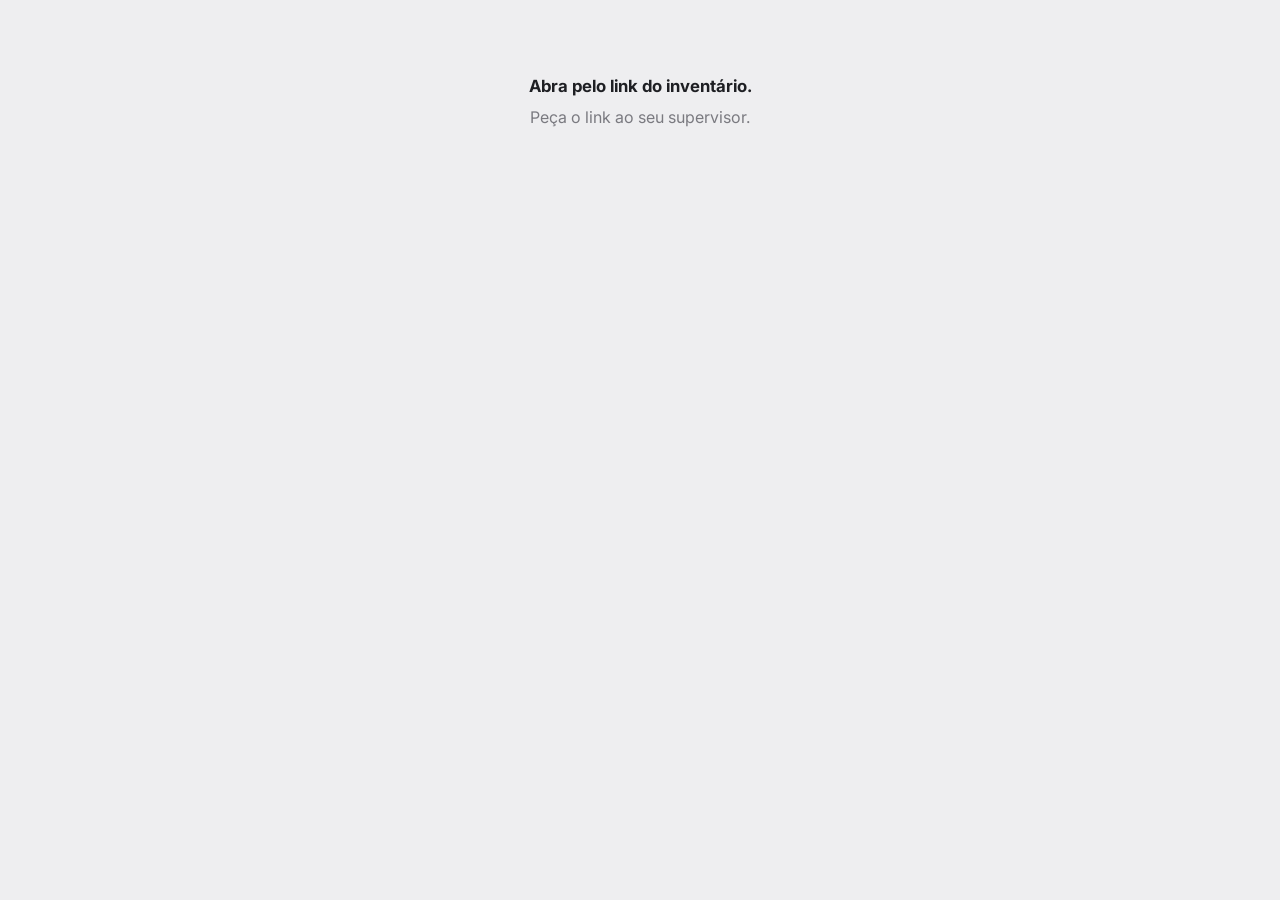
<file: index.html>
<!doctype html>
<html lang="pt-BR">
<head>
<meta charset="utf-8">
<meta name="viewport" content="width=device-width, initial-scale=1, viewport-fit=cover">
<meta name="theme-color" content="#141b29">
<title>Inventário GMLC 360°</title>
<link rel="preconnect" href="https://fonts.googleapis.com">
<link href="https://fonts.googleapis.com/css2?family=Inter:wght@400;500;600;700&family=JetBrains+Mono:wght@500;700&display=swap" rel="stylesheet">
<link rel="stylesheet" href="estilo.css">
</head>
<body>
<header class="topo" id="topo" hidden>
  <div class="topo-l1"><div><div class="rotulo">Oficina · CSN</div><h1 id="lote-nome">…</h1></div>
    </div>
</header>
<main id="corpo"><div class="vazio">Carregando…</div></main>
<div class="rodape" id="rodape" hidden><div>
  <button type="button" class="btn btn-ns" id="btn-ns">Não sei o código</button>
  <button type="button" class="btn btn-pri" id="btn-salvar">Salvar e próximo</button>
</div></div>

<div class="modal hidden" id="modal-nome"><div class="caixa">
  <h2>Antes de começar</h2>
  <p>Estamos identificando o material que veio da gerência para a oficina. Você vai ver <b>uma foto por vez</b>. Se o material for da sua área, preencha:</p>
  <ul style="margin:0;padding-left:20px;color:var(--texto-2);font-size:.9rem;line-height:1.6"><li>o <b>nome</b> do material</li><li>o <b>código SAP</b></li><li><b>onde usa</b> (equipamento ou máquina)</li><li>a <b>quantidade</b>, se souber</li></ul>
  <p>Depois toque em <b>Salvar e próximo</b>. Se não for da sua área ou não souber o código, toque em <b>Não sei o código</b> ou passe para o lado com o dedo.</p>
  <label>Seu nome<input id="nome-pessoa" autocomplete="name" placeholder="Ex.: João Silva" maxlength="50"></label>
  <label>Sua matrícula<input id="matricula-pessoa" autocomplete="off" autocapitalize="characters" placeholder="Ex.: CSP1234" maxlength="20"></label>
  <button type="button" class="btn btn-pri" id="nome-ok">Começar</button>
</div></div>
<div class="zoom-tela hidden" id="zoom"><img alt="Foto ampliada"><button type="button" aria-label="Fechar">✕</button></div>
<div class="aviso hidden" id="aviso" role="status"></div>

<script src="supa.js"></script>
<script>
(() => {
  let token = new URLSearchParams(location.search).get('t') || '';
  const $ = id => document.getElementById(id);
  const esc = s => String(s ?? '').replace(/[&<>"']/g, c => ({ '&': '&amp;', '<': '&lt;', '>': '&gt;', '"': '&quot;', "'": '&#39;' }[c]));
  const n3 = n => String(n).padStart(3, '0');
  const ler = k => { try { return localStorage.getItem(k) || ''; } catch { return ''; } };
  const gravar = (k, v) => { try { localStorage.setItem(k, v); } catch { /* sem armazenamento: pede o nome de novo */ } };
  let LOTE = null, ITENS = [], RESUMO = null, UNIDADES = [], ATUAL = 0, MODO = 'item', UNID = '', SALVANDO = false;

  const fotoUrl = i => SB.fotoUrl(i.foto_path, i.foto_rev);
  const NOME_UNID = { CDA: 'CDA (cada)', L: 'Litro', KG: 'Kg', M: 'Metro', 'pç': 'Peça', m: 'Metro', cx: 'Caixa', kg: 'Kg', rolo: 'Rolo', par: 'Par', jogo: 'Jogo', l: 'Litro' }; // SAP: CDA, L, KG, M
  const situacao = i => ((i.codigo_sap || '').trim() ? 'ok' : i.nao_sei ? 'ns' : 'falta');
  
  let timerAviso;
  function avisar(t) { const a = $('aviso'); a.textContent = t; a.classList.remove('hidden'); clearTimeout(timerAviso); timerAviso = setTimeout(() => a.classList.add('hidden'), 2600); }


  function desenharItem() {
    const i = ITENS[ATUAL];
    if (!i) { $('corpo').innerHTML = '<div class="vazio"><b>Nenhum material aqui ainda.</b>As fotos aparecem quando a oficina cadastrar.</div>'; $('rodape').hidden = true; return; }
    UNID = i.unidade || '';
    const sit = situacao(i);
    const st = sit === 'ok' ? `<div class="status ok">✓ Preenchido por ${esc(i.preenchido_por)}${i.preenchido_em ? ` em ${esc(i.preenchido_em.slice(8, 10))}/${esc(i.preenchido_em.slice(5, 7))}` : ''}. Pode corrigir se precisar.</div>`
      : sit === 'ns' ? `<div class="status ns">${esc(i.preenchido_por)} não soube o código. Se você souber, preencha.</div>` : '';
    const outra = i.n_respostas > 0 ? `<div class="status">Já tem ${i.n_respostas} resposta${i.n_respostas === 1 ? '' : 's'}. Se a sua for diferente, salve do mesmo jeito: todas ficam guardadas para a oficina conferir.</div>` : '';
    $('corpo').innerHTML = `
      <div class="nav"><div class="num">${n3(i.numero)}<small>${ATUAL + 1} de ${ITENS.length}</small></div>
        <div class="setas"><button type="button" class="seta" id="ant" aria-label="Anterior"${ATUAL === 0 ? ' disabled' : ''}>‹</button><button type="button" class="seta" id="prox" aria-label="Próximo"${ATUAL >= ITENS.length - 1 ? ' disabled' : ''}>›</button></div></div>
      <div class="foto"><img src="${fotoUrl(i)}" alt="Foto do material ${n3(i.numero)}" id="foto-img"><button type="button" class="zoom" id="btn-zoom">Ampliar</button></div>
      <div class="girar"><button type="button" id="g180">↕ Virar de cabeça para cima</button><button type="button" id="g90">↻ Girar de lado</button></div>
      ${st}${outra}
      <form id="form" autocomplete="off">
        <label>Nome do material<input id="f-nome" value="${esc(i.nome)}" placeholder="Ex.: Mangueira hidráulica 1/2&quot;" maxlength="200"></label>
        <label>Código SAP<input id="f-codigo" value="${esc(i.codigo_sap)}" inputmode="numeric" placeholder="Ex.: 10023456" maxlength="30"></label>
        <label>Onde usa <small>equipamento, máquina ou sistema</small><input id="f-onde" value="${esc(i.onde_usa)}" placeholder="Ex.: Molde MCC 4, hidráulica do segmento" maxlength="300"></label>
        <div class="qtd"><label>Quantidade<input id="f-qtd" type="number" inputmode="decimal" min="0" step="any" value="${i.quantidade ?? ''}" placeholder="0"></label>
          <label>Unidade<div class="unid" id="f-unid">${UNIDADES.map(u => `<button type="button" data-u="${esc(u)}" class="${UNID === u ? 'on' : ''}">${esc(NOME_UNID[u] || u)}</button>`).join('')}</div></label></div>
        <details${i.observacao ? ' open' : ''}><summary>Observação (opcional)</summary><textarea id="f-obs" maxlength="500" placeholder="Ex.: falta a vedação, só serve no lado A">${esc(i.observacao)}</textarea></details>
      </form>`;
    $('rodape').hidden = false;
    $('ant').onclick = () => ir(ATUAL - 1);
    $('prox').onclick = () => ir(ATUAL + 1);
    $('g180').onclick = () => girar(180);
    $('g90').onclick = () => girar(90);
    $('btn-zoom').onclick = $('foto-img').onclick = () => { const z = $('zoom'); z.querySelector('img').src = fotoUrl(i); z.classList.remove('hidden'); };
    $('f-unid').onclick = e => { const b = e.target.closest('[data-u]'); if (!b) return; UNID = UNID === b.dataset.u ? '' : b.dataset.u; $('f-unid').querySelectorAll('button').forEach(x => x.classList.toggle('on', x.dataset.u === UNID)); };
    $('form').onsubmit = e => { e.preventDefault(); salvar(false); };
    // Já busca a próxima foto para não esperar.
    const prox = ITENS[ATUAL + 1]; if (prox) new Image().src = fotoUrl(prox);
  }

  // Gira a foto no celular e troca no servidor (a foto fica certa para todo mundo).
  let GIRANDO = false;
  async function girar(graus) {
    if (GIRANDO) return;
    const i = ITENS[ATUAL]; if (!i) return;
    GIRANDO = true; const b1 = $('g90'), b2 = $('g180'); b1.disabled = b2.disabled = true;
    try {
      // cache:'reload' — a cópia do <img> no cache não tem o cabeçalho que o canvas exige.
      const resp = await fetch(fotoUrl(i), { cache: 'reload' }); if (!resp.ok) throw new Error('foto não carregou');
      const img = await createImageBitmap(await resp.blob());
      const c = document.createElement('canvas'), lado = graus === 90;
      c.width = lado ? img.height : img.width; c.height = lado ? img.width : img.height;
      const x = c.getContext('2d'); x.translate(c.width / 2, c.height / 2); x.rotate(graus * Math.PI / 180); x.drawImage(img, -img.width / 2, -img.height / 2);
      const blob = await new Promise(ok => c.toBlob(ok, 'image/jpeg', 0.8));
      const caminho = `giradas/${Date.now().toString(36)}${Math.random().toString(36).slice(2, 8)}.jpg`;
      await SB.enviarFoto(caminho, blob);
      const d = await SB.rpc('inv_trocar_foto', { p_token: token, p_item: i.id, p_path: caminho });
      i.foto_path = d.foto_path;
      i.foto_rev = d.foto_rev; $('foto-img').src = fotoUrl(i);
    } catch (e) { avisar(`Não girou: ${e.message}`); }
    finally { GIRANDO = false; b1.disabled = b2.disabled = false; }
  }

  function ir(idx) { if (idx < 0 || idx >= ITENS.length) return; ATUAL = idx; MODO = 'item'; desenhar(); scrollTo(0, 0); }
  function proximoQueFalta(de) {
    for (let k = 1; k <= ITENS.length; k++) { const j = (de + k) % ITENS.length; if (situacao(ITENS[j]) === 'falta') return j; }
    return -1;
  }


  function desenhar() {
    desenharItem(); // a página pública só mostra a foto e os campos; contadores e lista ficam no painel do ADM
  }

  async function salvar(naoSei) {
    if (SALVANDO) return;
    const i = ITENS[ATUAL]; if (!i) return;
    const nome = $('f-nome').value.trim(), codigo = $('f-codigo').value.trim();
    const qtdTxt = $('f-qtd').value.trim();
    if (!naoSei && !codigo) return avisar('Coloque o código SAP ou toque em "Não sei o código".');
    if (qtdTxt && !(Number(qtdTxt) >= 0)) return avisar('Quantidade inválida.');
    const por = ler('inv_pessoa'); if (!por) return pedirNome();
    SALVANDO = true; $('btn-salvar').disabled = $('btn-ns').disabled = true;
    try {
      const d = await SB.rpc('inv_preencher', { p_token: token, p_item: i.id, p_dados: { nome, codigo_sap: naoSei ? '' : codigo, onde_usa: $('f-onde').value.trim(), quantidade: qtdTxt ? Number(qtdTxt) : null, unidade: UNID, observacao: ($('f-obs')?.value || '').trim(), nao_sei: !!naoSei, por } });
      ITENS[ATUAL] = d.item; RESUMO = d.resumo;
      avisar(naoSei ? `${n3(i.numero)} marcado como "não sei".` : `${n3(i.numero)} salvo.`);
      const j = proximoQueFalta(ATUAL);
      if (j === -1) { avisar('Pronto! Não falta nenhum. Obrigado.'); desenhar(); }
      else ir(j);
    } catch (e) { avisar(`Não salvou: ${e.message}. Confira a internet e tente de novo.`); }
    finally { SALVANDO = false; $('btn-salvar').disabled = $('btn-ns').disabled = false; }
  }

  function pedirNome() {
    $('modal-nome').classList.remove('hidden');
    const [, n = '', m = ''] = ler('inv_pessoa').match(/^(.*) \((.*)\)$/) || []; $('nome-pessoa').value = n; $('matricula-pessoa').value = m;
    setTimeout(() => $('nome-pessoa').focus(), 50);
  }

  async function iniciar() {
    // Sem link não há acesso: o token do link é o que protege o inventário.
    if (!token) {
      $('corpo').innerHTML = '<div class="vazio"><b>Abra pelo link do inventário.</b>Peça o link ao seu supervisor.</div>';
      return;
    }
    try {
      const d = await SB.rpc('inv_publico', { p_token: token });
      LOTE = d.lote; ITENS = d.itens; RESUMO = d.resumo; UNIDADES = d.unidades || [];
    } catch (e) {
      $('corpo').innerHTML = `<div class="vazio"><b>Não abriu.</b>${esc(e.message)}<br>Confira a internet e recarregue a página.</div>`;
      return;
    }
    $('topo').hidden = false;
    $('lote-nome').textContent = LOTE.nome;
    document.title = LOTE.nome;
    const pedido = Number(new URLSearchParams(location.search).get('i')) || 0;
    const jPedido = pedido ? ITENS.findIndex(x => x.id === pedido) : -1;
    const j = proximoQueFalta(-1); ATUAL = jPedido >= 0 ? jPedido : (j === -1 ? 0 : j);
    desenhar();
    if (!ler('inv_pessoa')) pedirNome();
  }

  $('nome-ok').onclick = () => {
    const n = $('nome-pessoa').value.trim(), m = $('matricula-pessoa').value.trim().toUpperCase();
    if (n.length < 3) return avisar('Escreva seu nome.');
    if (m.length < 3) return avisar('Escreva sua matrícula.');
    gravar('inv_pessoa', `${n} (${m})`); $('modal-nome').classList.add('hidden');
  };
  ['nome-pessoa', 'matricula-pessoa'].forEach(id => $(id).addEventListener('keydown', e => { if (e.key === 'Enter') $('nome-ok').click(); }));
  // Passar de lado com o dedo: arrastar para a esquerda = próxima, para a direita = anterior.
  let tx = 0, ty = 0;
  document.addEventListener('touchstart', e => { tx = e.touches[0].clientX; ty = e.touches[0].clientY; }, { passive: true });
  document.addEventListener('touchend', e => {
    if (MODO !== 'item' || e.target.closest('input, textarea, .unid, .zoom-tela')) return;
    const dx = e.changedTouches[0].clientX - tx, dy = e.changedTouches[0].clientY - ty;
    if (Math.abs(dx) > 70 && Math.abs(dx) > Math.abs(dy) * 1.6) ir(ATUAL + (dx < 0 ? 1 : -1));
  }, { passive: true });
  $('btn-salvar').onclick = () => salvar(false);
  $('btn-ns').onclick = () => salvar(true);
  $('zoom').onclick = () => $('zoom').classList.add('hidden');
  iniciar();
})();
</script>
</body>
</html>
</file>
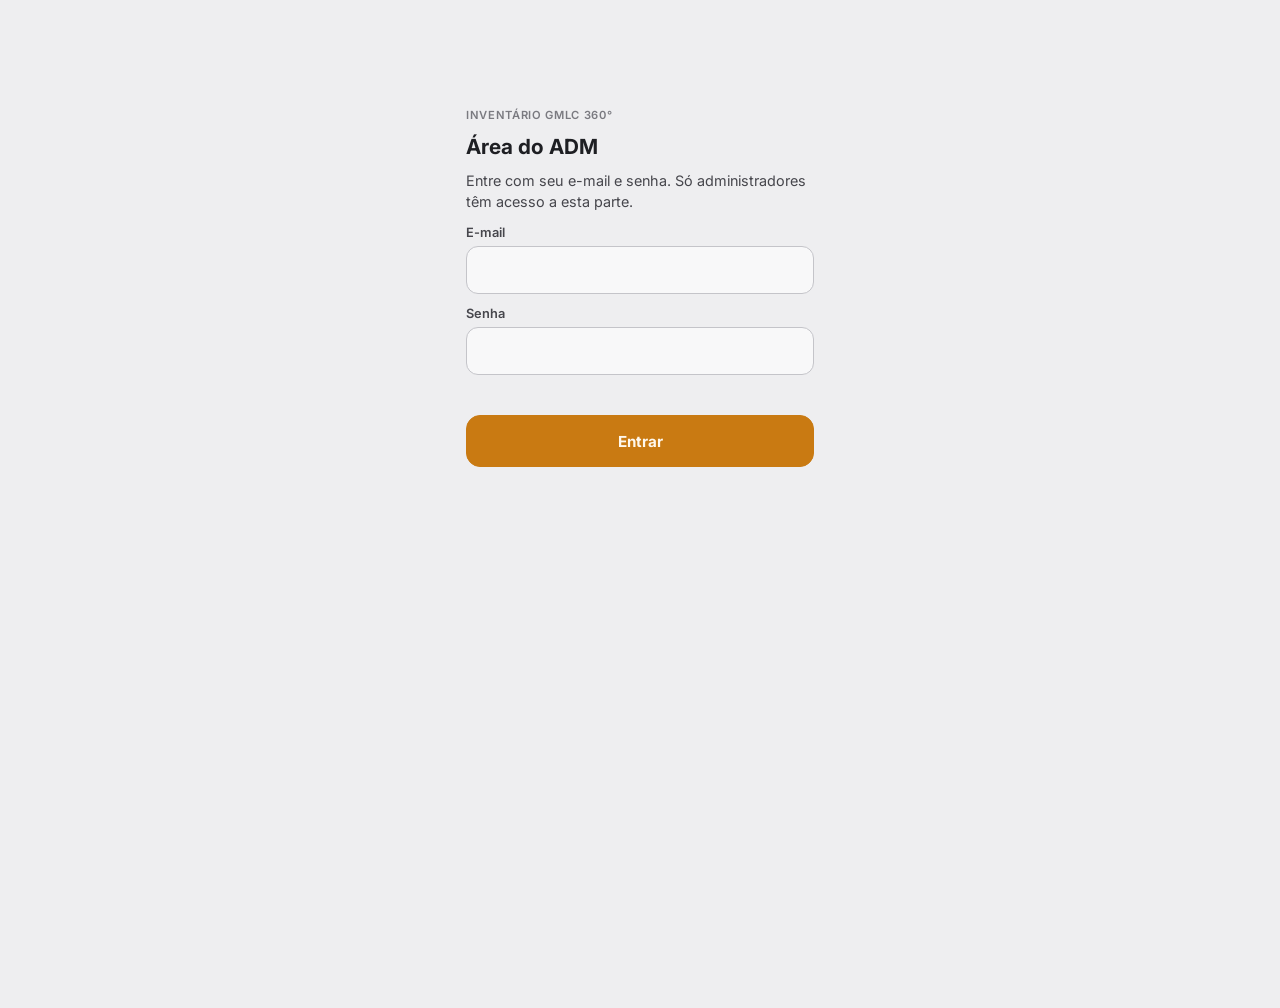
<file: admin.html>
<!doctype html>
<html lang="pt-BR">
<head>
<meta charset="utf-8">
<meta name="viewport" content="width=device-width, initial-scale=1, viewport-fit=cover">
<meta name="robots" content="noindex">
<meta name="theme-color" content="#141b29">
<title>ADM · Inventário GMLC 360°</title>
<link rel="preconnect" href="https://fonts.googleapis.com">
<link href="https://fonts.googleapis.com/css2?family=Inter:wght@400;500;600;700&family=JetBrains+Mono:wght@500;700&display=swap" rel="stylesheet">
<link rel="stylesheet" href="estilo.css">
</head>
<body>
<!-- Parte do ADM: não tem link na página pública. Entra com o e-mail e a senha cadastrados no Supabase; só e-mails liberados passam. -->
<div id="tela-login" class="login" hidden>
  <div class="rotulo">Inventário GMLC 360°</div>
  <h1>Área do ADM</h1>
  <p>Entre com seu e-mail e senha. Só administradores têm acesso a esta parte.</p>
  <label>E-mail<input id="l-mat" type="email" autocomplete="username" autocapitalize="none" maxlength="120"></label>
  <label>Senha<input id="l-senha" type="password" autocomplete="current-password" maxlength="80"></label>
  <div class="erro" id="l-erro" role="alert"></div>
  <button type="button" class="btn btn-pri" id="l-entrar">Entrar</button>
</div>

<div id="tela-adm" hidden>
  <header class="adm-topo"><div><div class="rotulo">Área do ADM</div><h1>Inventário GMLC 360°</h1></div><button type="button" class="sair" id="sair">Sair</button></header>
  <main class="adm-main" id="corpo"><div class="vazio">Carregando…</div></main>
</div>

<div class="zoom-tela hidden" id="zoom"><img alt="Foto ampliada"><button type="button" aria-label="Fechar">✕</button></div>
<div class="aviso hidden" id="aviso" role="status"></div>

<script src="xlsx.min.js"></script>
<script src="supa.js"></script>
<script>
(() => {
  const $ = id => document.getElementById(id);
  const esc = s => String(s ?? '').replace(/[&<>"']/g, c => ({ '&': '&amp;', '<': '&lt;', '>': '&gt;', '"': '&quot;', "'": '&#39;' }[c]));
  const n3 = n => String(n).padStart(3, '0');
  const NOME_UNID = { CDA: 'CDA', L: 'litro', KG: 'kg', M: 'm', 'pç': 'peça', m: 'm', cx: 'caixa', kg: 'kg', rolo: 'rolo', par: 'par', jogo: 'jogo', l: 'litro' };
  const ler = k => { try { return localStorage.getItem(k) || ''; } catch { return ''; } };
  const gravar = (k, v) => { try { v ? localStorage.setItem(k, v) : localStorage.removeItem(k); } catch { /* sem armazenamento: pede o login de novo */ } };
  let SESSAO = null, LOTES = [], LOTE = null, ITENS = [], FILTRO = 'todos', ENVIANDO = false;

  let timerAviso;
  function avisar(t) { const a = $('aviso'); a.textContent = t; a.classList.remove('hidden'); clearTimeout(timerAviso); timerAviso = setTimeout(() => a.classList.add('hidden'), 3200); }
  const situacao = i => ((i.codigo_sap || '').trim() ? 'ok' : i.nao_sei ? 'ns' : 'falta');
  const linkPublico = (l, i) => `${location.origin}${location.pathname.replace(/[^/]*$/, '')}?t=${encodeURIComponent(l.token)}${i ? `&i=${i}` : ''}`;
  const fotoUrl = i => SB.fotoUrl(i.foto_path, i.foto_rev);
  const dt = iso => { const d = new Date(iso); return isNaN(d) ? '' : d.toLocaleString('pt-BR', { day: '2-digit', month: '2-digit', hour: '2-digit', minute: '2-digit' }); };

  // Janelas do site (no lugar do alert/confirm do navegador)
  function janela(html) {
    return new Promise(resolve => {
      const m = document.createElement('div'); m.className = 'modal'; m.setAttribute('role', 'dialog'); m.setAttribute('aria-modal', 'true');
      m.innerHTML = `<div class="caixa larga">${html}</div>`; document.body.appendChild(m);
      const fim = v => { m.remove(); resolve(v); };
      m.addEventListener('click', e => { if (e.target === m) fim(null); });
      resolve.fim = fim; m.fim = fim; janela.atual = m;
    });
  }
  async function confirmar(texto, ok = 'Confirmar') {
    const p = janela(`<h2>${esc(texto)}</h2><div class="rodape-modal"><button type="button" class="bt" data-r="0">Cancelar</button><button type="button" class="bt bt-pri" data-r="1">${esc(ok)}</button></div>`);
    janela.atual.addEventListener('click', e => { const b = e.target.closest('[data-r]'); if (b) janela.atual.fim(b.dataset.r === '1'); });
    return (await p) === true;
  }
  async function perguntar(texto) {
    const p = janela(`<h2>${esc(texto)}</h2><input id="j-txt" maxlength="120"><div class="rodape-modal"><button type="button" class="bt" data-r="0">Cancelar</button><button type="button" class="bt bt-pri" data-r="1">OK</button></div>`);
    const m = janela.atual; setTimeout(() => m.querySelector('#j-txt').focus(), 30);
    m.addEventListener('click', e => { const b = e.target.closest('[data-r]'); if (b) m.fim(b.dataset.r === '1' ? m.querySelector('#j-txt').value.trim() : null); });
    return await p;
  }

  // Chamadas ao banco com o login do ADM; renova o acesso sozinho quando está para vencer.
  async function acesso() {
    if (!SESSAO) throw new Error('Entre de novo.');
    if (SESSAO.exp - Date.now() / 1000 < 90) {
      try { const d = await SB.renovar(SESSAO.refresh); guardar(d, SESSAO.email); }
      catch { sair(); throw new Error('Sua sessão acabou. Entre de novo.'); }
    }
    return SESSAO.token;
  }
  function guardar(d, email) { SESSAO = { token: d.access_token, refresh: d.refresh_token, exp: d.expires_at || (Date.now() / 1000 + (d.expires_in || 3600)), email }; gravar('inv_adm2', JSON.stringify(SESSAO)); }
  const rpc = async (nome, args) => SB.rpc(nome, args, await acesso());
  const tab = async (metodo, caminho, corpo, extra) => SB.tabela(metodo, caminho, corpo, await acesso(), extra);

  // ---------- login ----------
  async function entrar() {
    const email = $('l-mat').value.trim().toLowerCase(), senha = $('l-senha').value;
    $('l-erro').textContent = '';
    if (!email || !senha) { $('l-erro').textContent = 'Digite o e-mail e a senha.'; return; }
    $('l-entrar').disabled = true;
    try {
      const d = await SB.entrar(email, senha);
      if (!(await SB.rpc('inv_is_admin', {}, d.access_token))) throw new Error('Esta parte é só para administradores.');
      guardar(d, email);
      abrirPainel();
    } catch (e) { $('l-erro').textContent = e.message; }
    finally { $('l-entrar').disabled = false; }
  }
  function sair() { SESSAO = null; gravar('inv_adm2', ''); $('tela-adm').hidden = true; $('tela-login').hidden = false; $('l-senha').value = ''; }

  // ---------- fotos ----------
  function reduzir(arquivo) {
    return new Promise((resolve, reject) => {
      const url = URL.createObjectURL(arquivo), img = new Image();
      img.onload = () => {
        const k = Math.min(1, 1600 / Math.max(img.width, img.height));
        const c = document.createElement('canvas'); c.width = Math.round(img.width * k); c.height = Math.round(img.height * k);
        c.getContext('2d').drawImage(img, 0, 0, c.width, c.height); URL.revokeObjectURL(url);
        let q = 0.78;
        const tenta = () => c.toBlob(b => { if (b && b.size > 1_300_000 && q > 0.4) { q -= 0.1; tenta(); } else resolve(b); }, 'image/jpeg', q);
        tenta();
      };
      img.onerror = () => { URL.revokeObjectURL(url); reject(new Error(`${arquivo.name}: não é uma imagem que o celular consiga abrir`)); };
      img.src = url;
    });
  }
  async function carregarItens() { const d = await rpc('inv_admin_lote', { p_lote: LOTE.id }); ITENS = d.itens; LOTE.resumo = d.resumo; }

  async function subir(arquivos) {
    if (!arquivos.length || ENVIANDO) return;
    arquivos = arquivos.slice().sort((a, b) => a.name.localeCompare(b.name, 'pt-BR', { numeric: true }));
    ENVIANDO = true; const falhas = [];
    const status = t => { const e = $('mi-envio'); if (e) e.innerHTML = t; };
    desenhar();
    const sair = e => { e.preventDefault(); e.returnValue = ''; };
    window.addEventListener('beforeunload', sair);
    for (let k = 0; k < arquivos.length; k++) {
      status(`<div class="mi-envio-barra"><i style="width:${k / arquivos.length * 100}%"></i></div>Enviando ${k + 1} de ${arquivos.length}… não feche esta tela.`);
      try {
        const foto = await reduzir(arquivos[k]);
        const caminho = `l${LOTE.id}/${Date.now().toString(36)}${Math.random().toString(36).slice(2, 8)}.jpg`;
        let ok = false, erro, enviada = false;
        for (let t = 0; t < 3 && !ok; t++) { // rede ruim: tenta de novo antes de desistir
          try { if (!enviada) { await SB.enviarFoto(caminho, foto, await acesso()); enviada = true; } await rpc('inv_novo_item', { p_lote: LOTE.id, p_path: caminho }); ok = true; }
          catch (e) { erro = e; await new Promise(r => setTimeout(r, 1500)); }
        }
        if (!ok) throw erro;
      } catch (e) { falhas.push(`${arquivos[k].name}: ${e.message}`); }
    }
    window.removeEventListener('beforeunload', sair); ENVIANDO = false;
    await carregarItens().catch(() => {});
    const n = arquivos.length - falhas.length;
    desenhar(falhas.length
      ? `<div class="mi-envio-erro">${n} enviada${n === 1 ? '' : 's'}. ${falhas.length} não foi${falhas.length === 1 ? '' : 'ram'}: selecione de novo só ${falhas.length === 1 ? 'essa' : 'essas'}.<br><small>${falhas.slice(0, 5).map(esc).join('<br>')}</small></div>`
      : `<div class="mi-envio-ok">✓ ${n} foto${n === 1 ? '' : 's'} enviada${n === 1 ? '' : 's'}.</div>`);
  }

  // ---------- mensagem do WhatsApp ----------
  const mensagemDe = link => `*Inventário GMLC 360°*

Olá! Estamos levantando o material que veio da gerência para a oficina. Ele está sem código, e precisamos da ajuda de vocês da manutenção para identificar cada item.

*Como fazer (cerca de 1 minuto por foto):*
1. Abra o link abaixo. Não precisa de login nem de senha.
2. Escreva seu nome e sua matrícula (só na primeira vez).
3. Você vai ver uma foto por vez. Se o material for da *sua área*, preencha:
   • *Nome* do material
   • *Código SAP*
   • *Onde usa* (qual equipamento ou máquina)
   • *Quantidade* e a unidade (CDA, litro, kg ou metro), se souber
4. Toque em *Salvar e próximo*.
5. Não é da sua área ou não sabe o código? Toque em *Não sei o código* (ou passe para o lado com o dedo). Outra pessoa de outra área preenche.

*Dicas:*
• Para ampliar a foto, toque nela.
• Foto de cabeça para baixo? Toque em "Virar de cabeça para cima".
• Se alguém já respondeu e você sabe que é outro código, pode responder também: as duas respostas ficam guardadas e a oficina confere.
• Pode parar e voltar depois: o que você salvou fica gravado.

Link: ${link}

Qualquer dúvida, fale com a oficina. Obrigado!`;

  // ---------- tela ----------
  function desenhar(msg = '') {
    const el = $('corpo');
    if (!LOTE) { el.innerHTML = '<div class="vazio">Carregando…</div>'; return; }
    const r = LOTE.resumo || { total: 0, com_codigo: 0, nao_sei: 0, faltam: 0 }, t = r.total || 1;
    const conta = s => ITENS.filter(i => situacao(i) === s).length;
    const vis = ITENS.filter(i => FILTRO === 'todos' || situacao(i) === FILTRO);
    const chip = (k, txt) => `<button type="button" data-f="${k}" class="${FILTRO === k ? 'on' : ''}">${txt}</button>`;
    const link = linkPublico(LOTE);
    el.innerHTML = `
      ${LOTES.length > 1 ? `<select id="mi-lote" aria-label="Inventário" style="width:100%;min-height:44px;margin-bottom:10px;border-radius:12px;border:1px solid var(--linha-forte);background:var(--bloco);padding:0 10px">${LOTES.map(l => `<option value="${l.id}"${l.id === LOTE.id ? ' selected' : ''}>${esc(l.nome)}</option>`).join('')}</select>` : ''}
      <div class="mi-topo"><div><div class="rotulo">Inventário</div><h2 class="mi-nome">${esc(LOTE.nome)}</h2></div><button type="button" class="bt" data-a="novo">+ Novo inventário</button></div>
      <div class="mi-prog"><div class="mi-barra"><i style="width:${r.com_codigo / t * 100}%;background:var(--ok)"></i><i style="width:${r.nao_sei / t * 100}%;background:var(--ambar)"></i></div>
        <div class="mi-prog-txt"><span><b>${r.total}</b> materiais</span><span class="ok"><b>${r.com_codigo}</b> com código</span><span class="ns"><b>${r.nao_sei}</b> não sabem</span><span><b>${r.faltam}</b> faltam</span>${r.divergentes ? `<span class="dv"><b>${r.divergentes}</b> para conferir</span>` : ''}</div></div>
      <div class="mi-passos">
        <div class="mi-passo"><b>1</b><div><strong>Subir as fotos</strong><span>Selecione todas da galeria de uma vez. Cada foto vira um material numerado.</span>
          <label class="bt bt-pri${ENVIANDO ? ' desligado' : ''}"><input type="file" accept="image/*" multiple hidden id="mi-arquivos"${ENVIANDO ? ' disabled' : ''}>Adicionar fotos</label>
          <div id="mi-envio" class="mi-envio">${msg}</div></div></div>
        <div class="mi-passo"><b>2</b><div><strong>Mandar o link para a manutenção</strong><span>Abre sem login. Eles veem uma foto por vez e preenchem nome, código SAP e onde usa.</span>
          <div class="mi-link"><input readonly value="${esc(link)}" id="mi-link-txt" aria-label="Link"><button type="button" class="bt" data-a="copiar">Copiar</button></div>
          <div class="mi-link-acoes"><a class="bt" href="https://wa.me/?text=${encodeURIComponent(mensagemDe(link))}" target="_blank" rel="noopener">Enviar no WhatsApp</a><button type="button" class="bt" data-a="copiarmsg">Copiar mensagem</button><a class="bt" href="${esc(link)}" target="_blank" rel="noopener">Abrir</a></div></div></div>
        <div class="mi-passo"><b>3</b><div><strong>Baixar a planilha</strong><span>Com tudo que foi preenchido (e todas as respostas), para dar entrada no SAP.</span>
          <button type="button" class="bt" data-a="excel"${r.total ? '' : ' disabled'}>Baixar Excel</button></div></div>
      </div>
      ${ITENS.length ? `<div class="filtros">${chip('todos', `Todos ${ITENS.length}`)}${chip('falta', `Faltam ${conta('falta')}`)}${chip('ns', `Não sabem ${conta('ns')}`)}${chip('ok', `Com código ${conta('ok')}`)}</div>
      <div class="mi-grade">${vis.map(i => `<div class="mi-cel" data-sit="${situacao(i)}">
        <a href="${esc(linkPublico(LOTE, i.id))}" target="_blank" rel="noopener" title="Abrir esta foto (para girar ou preencher)"><img loading="lazy" src="${fotoUrl(i)}" alt="Material ${n3(i.numero)}"></a>
        <div><b>${n3(i.numero)}</b>${i.divergente && !i.confirmado ? `<button type="button" class="mi-diverge" data-a="respostas" data-id="${i.id}">⚠ Códigos diferentes: conferir</button>` : i.n_respostas > 1 && !i.confirmado ? `<button type="button" class="mi-mais" data-a="respostas" data-id="${i.id}">${i.n_respostas} respostas</button>` : ''}<span>${esc(i.nome || (situacao(i) === 'falta' ? 'Falta preencher' : '—'))}</span><span class="mi-cod">${i.codigo_sap ? `SAP ${esc(i.codigo_sap)}` : situacao(i) === 'ns' ? 'Não sabem o código' : ''}</span>
          ${i.onde_usa ? `<span>${esc(i.onde_usa)}</span>` : ''}${i.quantidade != null ? `<span>${String(i.quantidade).replace('.', ',')} ${esc(NOME_UNID[i.unidade] || i.unidade || '')}</span>` : ''}${i.preenchido_por ? `<small>${esc(i.preenchido_por)}</small>` : ''}</div>
        <button type="button" class="mi-tirar" data-a="tirar" data-id="${i.id}" aria-label="Tirar ${n3(i.numero)}" title="Tirar (foto repetida ou errada)">✕</button></div>`).join('') || '<div class="vazio">Nada com esse filtro.</div>'}</div>`
      : '<div class="vazio">Nenhuma foto ainda. Comece pelo passo 1.</div>'}`;
  }

  async function agir(acao, alvo) {
    try {
      if (acao === 'respostas') {
        const id = Number(alvo.dataset.id), item = ITENS.find(x => x.id === id);
        const lista = await tab('GET', `inv_respostas?item_id=eq.${id}&order=id.desc`);
        const p = janela(`<div><div class="rotulo">Material ${n3(item.numero)}</div><h2>Respostas (${lista.length})</h2><p>Compare e toque em "Usar esta" na certa. Ela vira a resposta do material e as outras continuam guardadas no Excel.</p></div>
          ${lista.map(r => `<div class="mi-resp"><div class="mi-resp-topo"><b>${esc(r.por)}</b><small>${esc(dt(r.em))}</small></div>
            <div><span>Nome</span> ${esc(r.nome || '—')}</div><div><span>Código SAP</span> <b>${esc(r.codigo_sap || (r.nao_sei ? 'não sabe' : '—'))}</b></div>
            <div><span>Onde usa</span> ${esc(r.onde_usa || '—')}</div><div><span>Quantidade</span> ${r.quantidade != null ? `${String(r.quantidade).replace('.', ',')} ${esc(NOME_UNID[r.unidade] || r.unidade || '')}` : '—'}</div>
            ${r.observacao ? `<div><span>Obs.</span> ${esc(r.observacao)}</div>` : ''}
            <button type="button" class="bt bt-pri" data-e="${r.id}" style="align-self:stretch">Usar esta</button></div>`).join('')}
          <div class="rodape-modal"><button type="button" class="bt" data-r="0">Fechar</button></div>`);
        const m = janela.atual;
        m.addEventListener('click', async e => {
          if (e.target.closest('[data-r]')) return m.fim(null);
          const b = e.target.closest('[data-e]'); if (!b) return;
          try { await rpc('inv_escolher', { p_item: id, p_resposta: Number(b.dataset.e) }); m.fim(true); await carregarItens(); desenhar(); }
          catch (err) { avisar(err.message); }
        });
        return void await p;
      }
      if (acao === 'copiarmsg' || acao === 'copiar') {
        const txt = acao === 'copiar' ? $('mi-link-txt').value : mensagemDe(linkPublico(LOTE));
        try { await navigator.clipboard.writeText(txt); } catch { const t = document.createElement('textarea'); t.value = txt; document.body.appendChild(t); t.select(); document.execCommand('copy'); t.remove(); }
        return avisar(acao === 'copiar' ? 'Link copiado.' : 'Mensagem copiada. Cole no grupo da manutenção.');
      }
      if (acao === 'tirar') {
        const i = ITENS.find(x => x.id === Number(alvo.dataset.id)); if (!i) return;
        if (!await confirmar(`Tirar o material ${n3(i.numero)} do inventário? (foto repetida ou errada)`, 'Tirar')) return;
        await tab('PATCH', `inv_itens?id=eq.${i.id}`, { removido: true }, { Prefer: 'return=minimal' }); await carregarItens(); return desenhar();
      }
      if (acao === 'novo') {
        const nome = await perguntar('Nome do novo inventário'); if (!nome) return;
        const [l] = await tab('POST', 'inv_lotes', { nome: nome.slice(0, 120) }, { Prefer: 'return=representation' });
        l.resumo = { total: 0, com_codigo: 0, nao_sei: 0, faltam: 0 }; LOTES.push(l); LOTE = l; ITENS = []; return desenhar();
      }
      if (acao === 'excel') {
        const ids = ITENS.map(i => i.id);
        const resp = ids.length ? await tab('GET', `inv_respostas?item_id=in.(${ids.join(',')})&order=id`) : [];
        const porItem = {}; resp.forEach(r => (porItem[r.item_id] = porItem[r.item_id] || []).push(r));
        const num = v => (v == null ? null : Number(v));
        const lin1 = [['Nº', 'Nome do material', 'Código SAP', 'Onde usa', 'Quantidade', 'Unidade', 'Observação', 'Situação', 'Preenchido por', 'Preenchido em', 'Respostas']];
        ITENS.forEach(i => {
          const sit = (i.codigo_sap || '').trim() ? 'Com código' : i.nao_sei ? 'Não sabem o código' : 'Falta preencher';
          lin1.push([i.numero, i.nome || '', i.codigo_sap || '', i.onde_usa || '', num(i.quantidade), i.unidade || '', i.observacao || '', sit, i.preenchido_por || '', i.preenchido_em ? dt(i.preenchido_em) : '',
            i.divergente && !i.confirmado ? `${i.n_respostas} (códigos diferentes!)` : i.n_respostas]);
        });
        const lin2 = [['Nº', 'Resposta de', 'Em', 'Nome do material', 'Código SAP', 'Onde usa', 'Quantidade', 'Unidade', 'Observação', 'Escolhida']];
        ITENS.forEach(i => (porItem[i.id] || []).forEach(r => lin2.push([i.numero, r.por, dt(r.em), r.nome || '', r.codigo_sap || '', r.onde_usa || '', num(r.quantidade), r.unidade || '', r.observacao || '', i.resposta_escolhida === r.id ? 'sim' : ''])));
        const wb = XLSX.utils.book_new(), w1 = XLSX.utils.aoa_to_sheet(lin1), w2 = XLSX.utils.aoa_to_sheet(lin2);
        w1['!cols'] = [6, 38, 16, 32, 11, 9, 30, 20, 22, 18, 12].map(wch => ({ wch })); w2['!cols'] = [6, 22, 18, 38, 16, 32, 11, 9, 30, 10].map(wch => ({ wch }));
        XLSX.utils.book_append_sheet(wb, w1, 'Materiais'); XLSX.utils.book_append_sheet(wb, w2, 'Respostas');
        const blob = new Blob([XLSX.write(wb, { type: 'array', bookType: 'xlsx' })], { type: 'application/vnd.openxmlformats-officedocument.spreadsheetml.sheet' }), a = document.createElement('a');
        a.href = URL.createObjectURL(blob); a.download = `${LOTE.nome.replace(/[^\p{L}\p{N} _-]+/gu, '').trim() || 'inventario'}.xlsx`;
        document.body.appendChild(a); a.click(); a.remove(); setTimeout(() => URL.revokeObjectURL(a.href), 4000);
      }
    } catch (e) { avisar(e.message); }
  }

  async function abrirPainel() {
    $('tela-login').hidden = true; $('tela-adm').hidden = false;
    try {
      LOTES = await tab('GET', 'inv_lotes?arquivado=eq.false&order=id');
      if (!LOTES.length) LOTES = await tab('POST', 'inv_lotes', { nome: 'Material da gerência' }, { Prefer: 'return=representation' });
      LOTES.forEach(l => { l.resumo = l.resumo || { total: 0, com_codigo: 0, nao_sei: 0, faltam: 0 }; });
      LOTE = (LOTE && LOTES.find(l => l.id === LOTE.id)) || LOTES[0];
      desenhar(); await carregarItens(); desenhar();
    } catch (e) { if (SESSAO) $('corpo').innerHTML = `<div class="vazio"><b>Não abriu.</b>${esc(e.message)}<br>Confira a internet e recarregue.</div>`; }
  }

  $('corpo').addEventListener('click', e => {
    const f = e.target.closest('[data-f]'); if (f) { FILTRO = f.dataset.f; return desenhar(); }
    const b = e.target.closest('[data-a]'); if (b) agir(b.dataset.a, b);
  });
  $('corpo').addEventListener('change', async e => {
    if (e.target.id === 'mi-arquivos') { const lista = [...e.target.files]; e.target.value = ''; subir(lista); }
    if (e.target.id === 'mi-lote') { LOTE = LOTES.find(l => l.id === Number(e.target.value)); ITENS = []; desenhar(); await carregarItens().catch(err => avisar(err.message)); desenhar(); }
  });
  $('l-entrar').onclick = entrar;
  ['l-mat', 'l-senha'].forEach(id => $(id).addEventListener('keydown', e => { if (e.key === 'Enter') entrar(); }));
  $('sair').onclick = sair;
  $('zoom').onclick = () => $('zoom').classList.add('hidden');

  (() => {
    try { SESSAO = JSON.parse(ler('inv_adm2') || 'null'); } catch { SESSAO = null; }
    if (SESSAO && SESSAO.token) abrirPainel(); else $('tela-login').hidden = false;
  })();
})();
</script>
</body>
</html>
</file>
<file: estilo.css>
/* Inventário GMLC 360°: estilo comum à página pública (index.html) e ao painel do ADM (admin.html). */
:root {
  --fundo: #141b29; --bloco: #1e2738; --bloco-2: #273246; --linha: #344158; --linha-forte: #4a5874;
  --texto: #f2f5fa; --texto-2: #c6cedb; --texto-3: #93a0b6;
  --ambar: #f7a928; --sobre-ambar: #1c1404; --ok: #34d39a; --perigo: #ff5d52; --info: #5aaeff;
  --fonte: Inter, system-ui, -apple-system, "Segoe UI", sans-serif; --mono: "JetBrains Mono", ui-monospace, monospace;
}
@media (prefers-color-scheme: light) {
  :root:not([data-theme="dark"]) {
    --fundo: #eeeef0; --bloco: #f8f8f9; --bloco-2: #ececef; --linha: #dadade; --linha-forte: #c4c4c9;
    --texto: #1e1f23; --texto-2: #46464c; --texto-3: #7a7a80; --ambar: #c97a12; --sobre-ambar: #fff8ec; --ok: #1f8f55; --perigo: #d4291d; --info: #3c6d9e;
  }
}
* { box-sizing: border-box; }
html, body { margin: 0; background: var(--fundo); color: var(--texto); font-family: var(--fonte); -webkit-font-smoothing: antialiased; }
body { min-height: 100vh; padding-bottom: env(safe-area-inset-bottom); }
button, input, textarea { font: inherit; color: inherit; }
button { cursor: pointer; }
.topo { position: sticky; top: 0; z-index: 5; background: var(--fundo); padding: 14px 16px 10px; border-bottom: 1px solid var(--linha); }
.topo-l1 { display: flex; align-items: center; justify-content: space-between; gap: 10px; }
.rotulo { font: 600 .7rem var(--fonte); color: var(--texto-3); text-transform: uppercase; letter-spacing: .06em; }
h1 { margin: 2px 0 0; font: 700 1.1rem var(--fonte); }
.trocar-modo { flex: none; min-height: 38px; padding: 0 14px; border-radius: 10px; border: 1px solid var(--linha-forte); background: transparent; font-weight: 600; font-size: .82rem; }
.prog { margin-top: 10px; }
.prog-barra { display: flex; height: 8px; border-radius: 99px; overflow: hidden; background: var(--bloco-2); }
.prog-barra i { display: block; height: 100%; }
.prog-txt { display: flex; flex-wrap: wrap; gap: 4px 12px; margin-top: 6px; font: 500 .76rem var(--fonte); color: var(--texto-3); }
.prog-txt b { color: var(--texto); font-family: var(--mono); }
.pt { display: inline-block; width: 8px; height: 8px; border-radius: 50%; margin-right: 5px; vertical-align: 1px; }
main { max-width: 640px; margin: 0 auto; padding: 14px 16px 120px; }
.vazio { text-align: center; color: var(--texto-3); padding: 60px 10px; line-height: 1.5; }
.vazio b { color: var(--texto); display: block; font-size: 1.05rem; margin-bottom: 6px; }

/* item */
.nav { display: flex; align-items: center; justify-content: space-between; gap: 10px; margin-bottom: 10px; }
.num { font: 700 1.25rem var(--mono); }
.num small { font: 500 .78rem var(--fonte); color: var(--texto-3); margin-left: 6px; }
.setas { display: flex; gap: 6px; }
.seta { width: 44px; height: 44px; border-radius: 12px; border: 1px solid var(--linha-forte); background: var(--bloco); font-size: 1.2rem; }
.seta:disabled { opacity: .35; }
.foto { position: relative; border-radius: 16px; overflow: hidden; background: var(--bloco-2); aspect-ratio: 4 / 3; }
.foto img { width: 100%; height: 100%; object-fit: contain; display: block; background: #000; }
.foto .zoom { position: absolute; right: 10px; bottom: 10px; padding: 6px 10px; border-radius: 8px; border: 0; background: rgba(0,0,0,.6); color: #fff; font-size: .74rem; font-weight: 600; }
.girar { display: flex; gap: 8px; margin-top: 8px; }
.girar button { flex: 1; min-height: 40px; border-radius: 10px; border: 1px solid var(--linha-forte); background: var(--bloco); font-weight: 600; font-size: .8rem; }
.girar button:disabled { opacity: .5; }
.status { margin: 10px 0 0; padding: 8px 10px; border-radius: 10px; font: 500 .8rem var(--fonte); background: var(--bloco); color: var(--texto-2); }
.status.ok { color: var(--ok); background: color-mix(in srgb, var(--ok) 12%, transparent); }
.status.ns { color: var(--ambar); background: color-mix(in srgb, var(--ambar) 12%, transparent); }
form { display: flex; flex-direction: column; gap: 12px; margin-top: 14px; }
label { display: flex; flex-direction: column; gap: 6px; font: 600 .8rem var(--fonte); color: var(--texto-2); }
label small { font-weight: 400; color: var(--texto-3); }
input, textarea { width: 100%; min-height: 48px; padding: 10px 12px; border-radius: 12px; border: 1px solid var(--linha-forte); background: var(--bloco); font-size: 1rem; outline: none; }
input:focus, textarea:focus { border-color: var(--ambar); }
textarea { min-height: 64px; resize: vertical; }
.qtd { display: grid; grid-template-columns: 110px 1fr; gap: 8px; align-items: start; }
.unid { display: flex; flex-wrap: wrap; gap: 6px; }
.unid button { min-height: 40px; min-width: 46px; padding: 0 10px; border-radius: 10px; border: 1px solid var(--linha-forte); background: var(--bloco); font-weight: 600; font-size: .85rem; }
.unid button.on { background: var(--ambar); border-color: var(--ambar); color: var(--sobre-ambar); }
details summary { cursor: pointer; font: 600 .8rem var(--fonte); color: var(--texto-3); padding: 4px 0; }
.rodape { position: fixed; left: 0; right: 0; bottom: 0; z-index: 6; display: flex; gap: 8px; padding: 10px 16px calc(10px + env(safe-area-inset-bottom)); background: var(--fundo); border-top: 1px solid var(--linha); }
.rodape[hidden], .topo[hidden] { display: none; }
.rodape > div { display: flex; gap: 8px; width: 100%; max-width: 640px; margin: 0 auto; }
.btn { min-height: 52px; padding: 0 16px; border-radius: 14px; border: 1px solid var(--linha-forte); background: var(--bloco); font-weight: 700; font-size: .95rem; }
.btn-pri { flex: 1; background: var(--ambar); border-color: var(--ambar); color: var(--sobre-ambar); }
.btn-ns { flex: none; color: var(--ambar); }
.btn:disabled { opacity: .6; }

/* lista */
.filtros { display: flex; gap: 6px; overflow-x: auto; margin-bottom: 12px; }
.filtros button { flex: none; min-height: 36px; padding: 0 12px; border-radius: 99px; border: 1px solid var(--linha); background: var(--bloco); font-weight: 600; font-size: .8rem; color: var(--texto-2); }
.filtros button.on { border-color: var(--ambar); color: var(--texto); background: color-mix(in srgb, var(--ambar) 16%, var(--bloco)); }
.grade { display: grid; grid-template-columns: repeat(auto-fill, minmax(150px, 1fr)); gap: 10px; }
.cel { display: flex; flex-direction: column; border: 1px solid var(--linha); border-radius: 12px; overflow: hidden; background: var(--bloco); text-align: left; padding: 0; }
.cel img { width: 100%; aspect-ratio: 1; object-fit: cover; background: var(--bloco-2); display: block; }
.cel div { padding: 8px 9px 9px; display: flex; flex-direction: column; gap: 2px; min-width: 0; }
.cel b { font: 700 .8rem var(--mono); display: flex; align-items: center; gap: 6px; }
.cel span { font-size: .76rem; color: var(--texto-2); white-space: nowrap; overflow: hidden; text-overflow: ellipsis; }

/* janelas */
.modal { position: fixed; inset: 0; z-index: 20; display: grid; place-items: center; padding: 16px; background: rgba(5,8,14,.75); }
.modal.hidden { display: none; }
.caixa { width: min(420px, 100%); padding: 20px; border-radius: 18px; background: var(--bloco); border: 1px solid var(--linha-forte); display: flex; flex-direction: column; gap: 12px; }
.caixa h2 { margin: 0; font-size: 1.1rem; }
.caixa p { margin: 0; color: var(--texto-2); font-size: .9rem; line-height: 1.45; }
.zoom-tela { position: fixed; inset: 0; z-index: 30; background: #000; display: grid; place-items: center; }
.zoom-tela.hidden { display: none; }
.zoom-tela img { max-width: 100%; max-height: 100%; touch-action: pinch-zoom; }
.zoom-tela button { position: absolute; top: calc(12px + env(safe-area-inset-top)); right: 12px; width: 44px; height: 44px; border-radius: 50%; border: 0; background: rgba(255,255,255,.18); color: #fff; font-size: 1.2rem; }
.aviso { position: fixed; left: 50%; bottom: 90px; transform: translateX(-50%); z-index: 40; max-width: calc(100% - 32px); padding: 10px 14px; border-radius: 12px; background: var(--texto); color: var(--fundo); font-weight: 600; font-size: .88rem; box-shadow: 0 10px 30px rgba(0,0,0,.4); }
.aviso.hidden { display: none; }

/* ---- painel do ADM (admin.html) ---- */
.adm-topo { display: flex; justify-content: space-between; align-items: center; gap: 10px; padding: 14px 16px; border-bottom: 1px solid var(--linha); position: sticky; top: 0; background: var(--fundo); z-index: 5; }
.adm-topo h1 { margin: 2px 0 0; font-size: 1.05rem; }
.adm-topo .sair { min-height: 38px; padding: 0 14px; border-radius: 10px; border: 1px solid var(--linha-forte); background: transparent; font-weight: 600; font-size: .82rem; }
.adm-main { max-width: 980px; margin: 0 auto; padding: 16px 16px 60px; }
.login { max-width: 380px; margin: 12vh auto 0; padding: 0 16px; display: flex; flex-direction: column; gap: 12px; }
.login h1 { margin: 0; font-size: 1.3rem; } .login p { margin: 0; color: var(--texto-2); font-size: .9rem; line-height: 1.45; }
.erro { color: var(--perigo); font-weight: 600; font-size: .86rem; min-height: 1.2em; }
.mi-topo { display: flex; justify-content: space-between; align-items: flex-end; gap: 10px; margin-bottom: 10px; }
.mi-nome { margin: 2px 0 0; font: 700 1.1rem var(--fonte); }
.mi-prog { margin-bottom: 14px; }
.mi-barra { display: flex; height: 8px; border-radius: 99px; overflow: hidden; background: var(--bloco-2); }
.mi-barra i { display: block; height: 100%; }
.mi-prog-txt { display: flex; flex-wrap: wrap; gap: 4px 14px; margin-top: 6px; font: 500 .78rem var(--fonte); color: var(--texto-3); }
.mi-prog-txt b { font-family: var(--mono); color: var(--texto); }
.mi-prog-txt .ok b { color: var(--ok); } .mi-prog-txt .ns b { color: var(--ambar); } .mi-prog-txt .dv b { color: var(--perigo); }
.mi-passos { display: grid; grid-template-columns: repeat(auto-fit, minmax(260px, 1fr)); gap: 10px; margin-bottom: 16px; }
.mi-passo { display: flex; gap: 12px; padding: 14px; border: 1px solid var(--linha); border-radius: 14px; background: var(--bloco); }
.mi-passo > b { flex: none; width: 28px; height: 28px; display: grid; place-items: center; border-radius: 50%; background: var(--ambar); color: var(--sobre-ambar); font: 700 .85rem var(--mono); }
.mi-passo > div { display: flex; flex-direction: column; gap: 6px; min-width: 0; flex: 1; }
.mi-passo strong { font: 700 .92rem var(--fonte); } .mi-passo span { font: 400 .8rem/1.4 var(--fonte); color: var(--texto-3); }
.bt { display: inline-flex; align-items: center; justify-content: center; gap: 6px; min-height: 44px; padding: 0 16px; border-radius: 12px; border: 1px solid var(--linha-forte); background: var(--bloco); font-weight: 600; font-size: .86rem; text-decoration: none; color: var(--texto); align-self: flex-start; }
.bt-pri { background: var(--ambar); border-color: var(--ambar); color: var(--sobre-ambar); }
.bt[disabled], .bt.desligado { opacity: .5; pointer-events: none; }
.mi-link { display: flex; gap: 6px; } .mi-link input { flex: 1; min-width: 0; min-height: 44px; font-size: .78rem; }
.mi-link-acoes { display: flex; flex-wrap: wrap; gap: 6px; }
.mi-envio { font: 500 .8rem var(--fonte); color: var(--texto-2); }
.mi-envio-barra { height: 6px; border-radius: 99px; background: var(--bloco-2); overflow: hidden; margin: 4px 0 6px; }
.mi-envio-barra i { display: block; height: 100%; background: var(--ambar); transition: width .2s; }
.mi-envio-ok { color: var(--ok); font-weight: 600; } .mi-envio-erro { color: var(--perigo); font-weight: 600; }
.mi-grade { display: grid; grid-template-columns: repeat(auto-fill, minmax(150px, 1fr)); gap: 10px; }
.mi-cel { position: relative; display: flex; flex-direction: column; border: 1px solid var(--linha); border-radius: 12px; overflow: hidden; background: var(--bloco); }
.mi-cel::before { content: ""; position: absolute; left: 0; right: 0; top: 0; height: 3px; background: var(--linha-forte); z-index: 1; }
.mi-cel[data-sit="ok"]::before { background: var(--ok); } .mi-cel[data-sit="ns"]::before { background: var(--ambar); }
.mi-cel img { width: 100%; aspect-ratio: 1; object-fit: cover; display: block; background: var(--bloco-2); }
.mi-cel > div { display: flex; flex-direction: column; gap: 2px; padding: 8px 9px 9px; min-width: 0; }
.mi-cel b { font: 700 .82rem var(--mono); }
.mi-cel span, .mi-cel small { font-size: .76rem; color: var(--texto-2); white-space: nowrap; overflow: hidden; text-overflow: ellipsis; }
.mi-cel small { color: var(--texto-3); font-size: .7rem; }
.mi-cel .mi-cod { color: var(--ok); font-weight: 600; } .mi-cel[data-sit="ns"] .mi-cod { color: var(--ambar); }
.mi-tirar { position: absolute; top: 8px; right: 8px; z-index: 2; width: 32px; height: 32px; border-radius: 50%; border: 0; background: rgba(0,0,0,.55); color: #fff; font-size: .85rem; }
.mi-diverge { align-self: flex-start; margin: 2px 0; padding: 3px 7px; border-radius: 6px; border: 1px solid color-mix(in srgb, var(--perigo) 55%, transparent); background: color-mix(in srgb, var(--perigo) 12%, transparent); color: var(--perigo); font: 600 .68rem var(--fonte); text-align: left; }
.mi-mais { align-self: flex-start; margin: 2px 0; padding: 3px 7px; border-radius: 6px; border: 1px solid var(--linha-forte); background: transparent; color: var(--texto-2); font: 600 .68rem var(--fonte); }
.mi-resp { display: flex; flex-direction: column; gap: 4px; padding: 10px 12px; border: 1px solid var(--linha); border-radius: 12px; background: var(--fundo); font-size: .86rem; }
.mi-resp-topo { display: flex; justify-content: space-between; } .mi-resp-topo small { color: var(--texto-3); }
.mi-resp > div > span { display: inline-block; min-width: 86px; color: var(--texto-3); font-size: .74rem; }
.caixa.larga { width: min(520px, 100%); max-height: calc(100vh - 32px); overflow-y: auto; }
.rodape-modal { display: flex; gap: 8px; justify-content: flex-end; }
</file>
